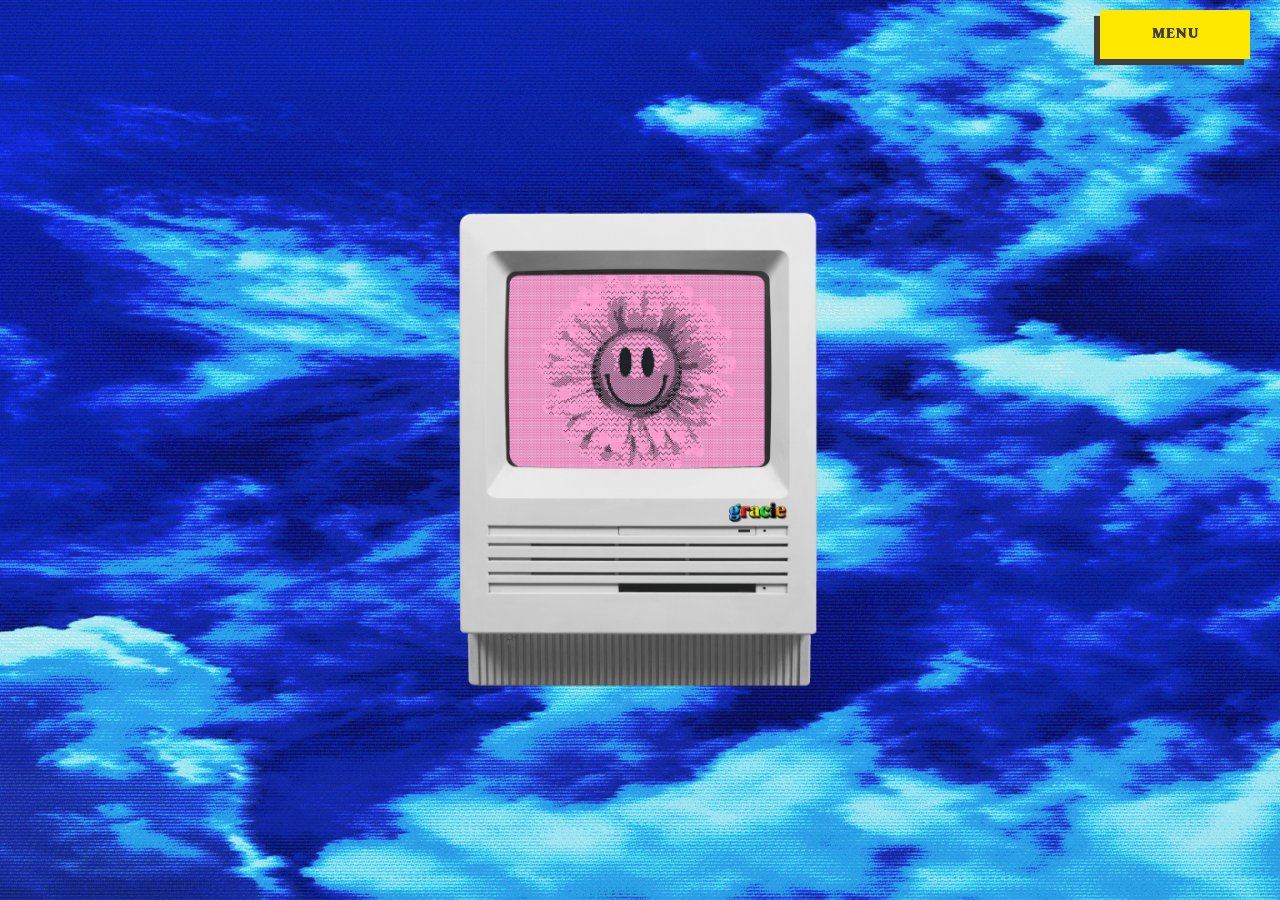
<file: index.html>
<!DOCTYPE html>
<html lang="en">

<head>
  <meta charset="UTF-8">
  <meta http-equiv="X-UA-Compatible" content="IE=edge">
  <meta name="viewport" content="width=device-width, initial-scale=1.0">
  <link rel="icon" type="image/png" href="./img/icons/favicon.ico" />
  <title>Gracie</title>
  <link rel="stylesheet" href="style.css">
</head>

<body>

  <header id="header">
  </header>

  <main id="main">
    <section id="hero" class="h-screen flex justify-center items-center index-section">
      <div class="hero-front-img-container">
        <img src="./img/hero.png" alt="">
      </div>
    </section>
    <section id="section1" class="common-section container h-screen grid justify-between items-center index-section">
      <div class="left">
        <h1 class="section-title">What is Gracie?</h1>
        <p class="section-subtitle">We are a global happiness index, building on Ethereum. We pay our users to tell us how they are feeling and allow them to monetize their emotional data through our network with content providers and organizations.</p>
      </div>
      <div class="right flex justify-center">
        <div class="container-video">
          <iframe class="responsive-iframe" width="560" height="315" src="https://www.youtube.com/embed/4UNDYDzkK6o" title="YouTube video player" frameborder="0" allow="accelerometer; autoplay; clipboard-write; encrypted-media; gyroscope; picture-in-picture; web-share" allowfullscreen></iframe>
        </div>
      </div>
    </section>

    <section id="section2" class="common-section container h-screen grid justify-between items-center index-section">
      <div class="left flex justify-center">
        <img class="" src="img/index/help.png" alt="image">
      </div>
      <div class="right">
        <h1 class="section-title">“Asking people whether they are happy, or satisfied with their lives, offers important information about the society. It can signal underlying crises or hidden strengths. It can suggest the need for change.”</h1>
        <p class="section-subtitle" align="right">- Jeffrey Sachs, Columbia University</p>
      </div>
    </section>

    <section id="footer" class="index-section"></section>
  </main>

  <!--<script src="scroll.js"></script>-->
  <script src="app.js"></script>
</body>

</html>
</file>
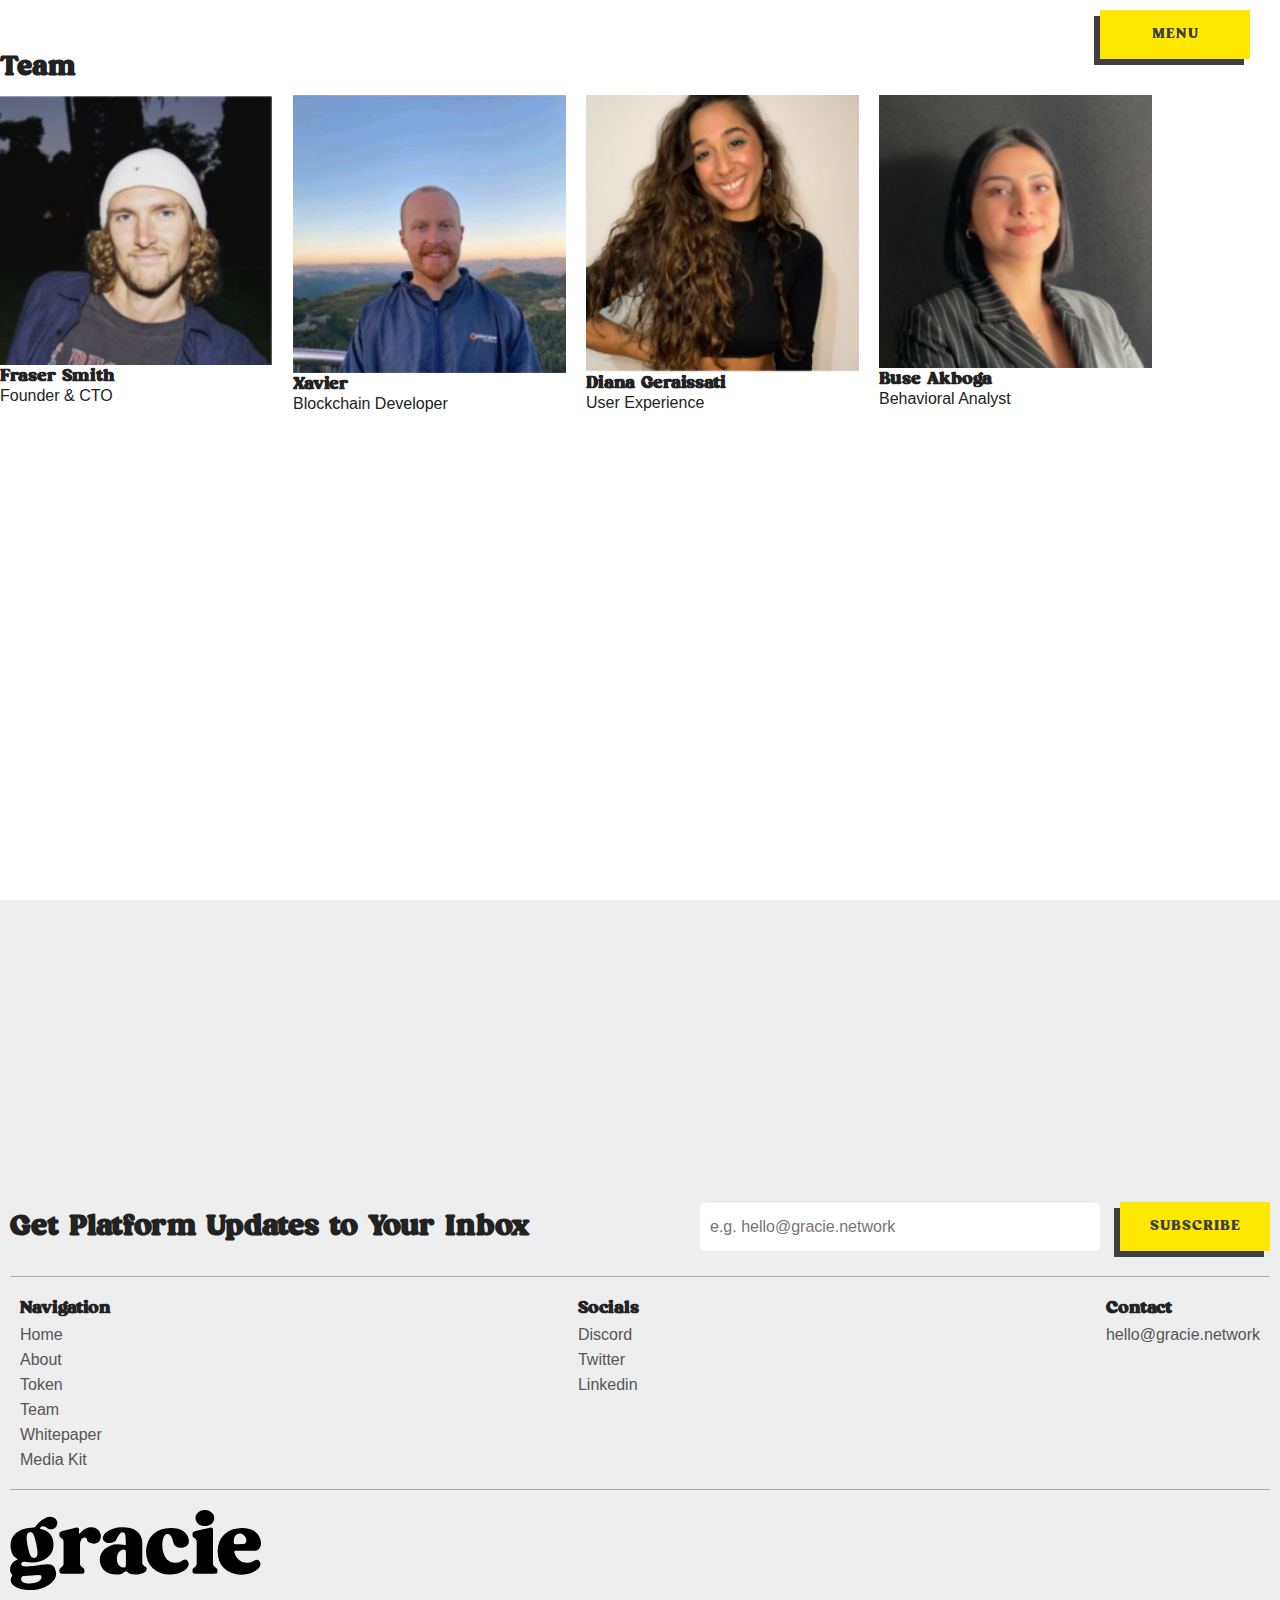
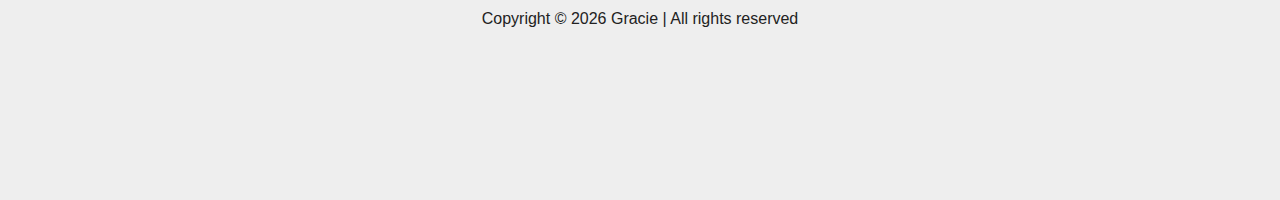
<file: about-us.html>
<!DOCTYPE html>
<html lang="en">

<head>
  <meta charset="UTF-8">
  <meta http-equiv="X-UA-Compatible" content="IE=edge">
  <meta name="viewport" content="width=device-width, initial-scale=1.0">
  <link rel="icon" type="image/png" href="./img/icon.png" />
  <title>Gracie</title>
  <link rel="stylesheet" href="style.css">
</head>

<body>

  <header id="header"></header>

  <section id="team" class="container team">
    <h1 class="section-title">Team</h1>
    <div class="team-card-container grid grid-cols-4">
      <div class="team-card card">
        <div class="flex justify-center">
          <img src="./img/team/member1.png" alt="founder & CTO Fraser Smith" class="img">
        </div>
        <div class="team-card-desc">
          <h3 class="team-member-name">Fraser Smith</h3>
          <p class="team-member-deg">Founder & CTO</p>
        </div>
      </div>
      <div class="team-card card">
        <div class="flex justify-center">
          <img src="./img/team/member2.png" alt="blockchain developer xavier" class="img">
        </div>
        <div class="team-card-desc">
          <h3 class="team-member-name">Xavier</h3>
          <p class="team-member-deg">Blockchain Developer</p>
        </div>
      </div>
      <div class="team-card card">
        <div class="flex justify-center">
          <img src="./img/team/member3.png" alt="team member image" class="img">
        </div>
        <div class="team-card-desc">
          <h3 class="team-member-name">Diana Geraissati</h3>
          <p class="team-member-deg">User Experience</p>
        </div>
      </div>
      <div class="team-card card">
        <div class="flex justify-center">
          <img src="./img/team/member4.png" alt="team member" class="img">
        </div>
        <div class="team-card-desc">
          <h3 class="team-member-name">Buse Akboga</h3>
          <p class="team-member-deg">Behavioral Analyst</p>
        </div>
      </div>
    </div>
  </section>
  <footer id="footer"></footer>
  <script src="app.js"></script>
</body>

</html>
</file>
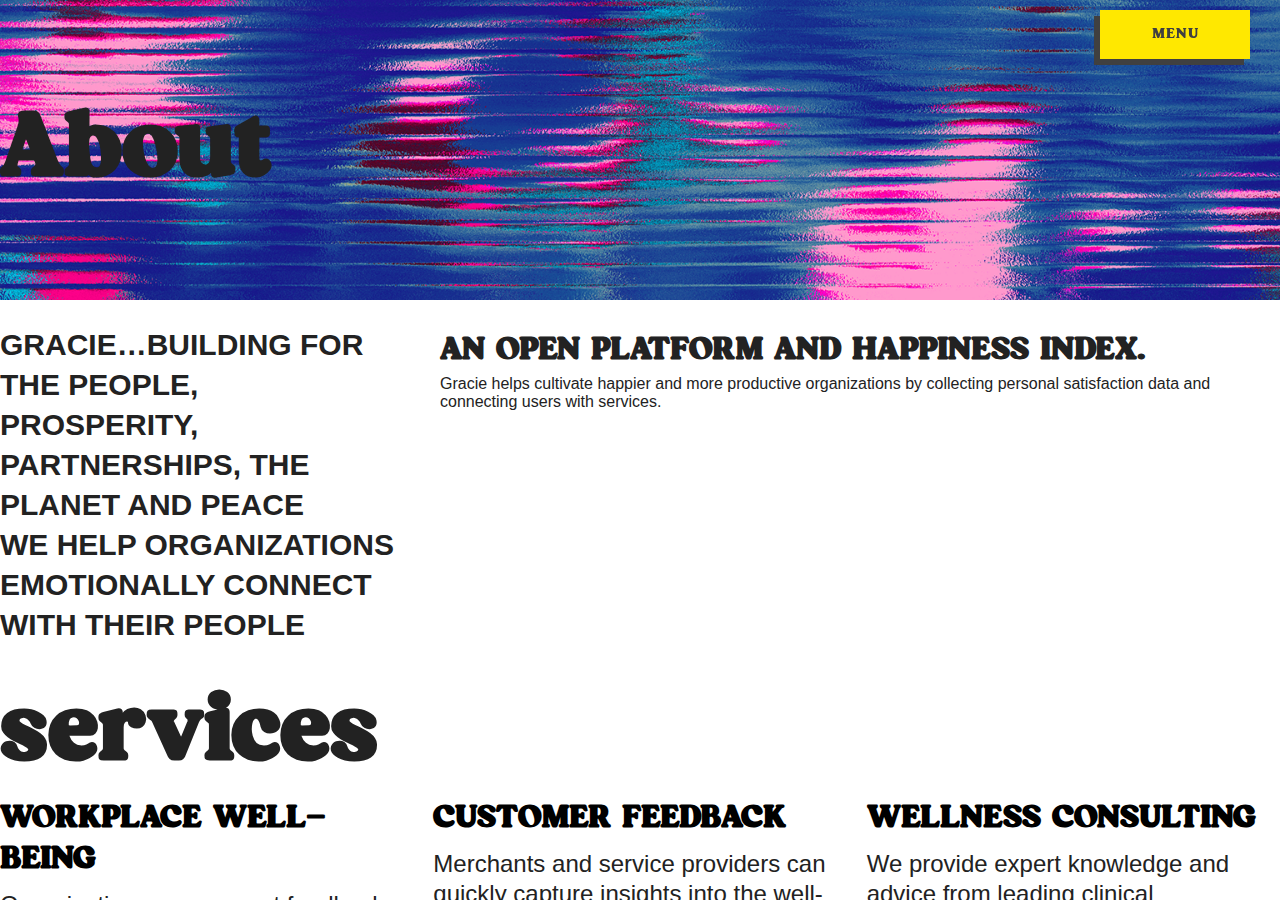
<file: about.html>
<!DOCTYPE html>
<html lang="en">

<head>
  <meta charset="UTF-8">
  <meta http-equiv="X-UA-Compatible" content="IE=edge">
  <meta name="viewport" content="width=device-width, initial-scale=1.0">
  <link rel="icon" type="image/png" href="./img/icons/favicon.ico" />
  <title>Gracie</title>
  <link rel="stylesheet" href="style.css">
  <link rel="stylesheet" href="about.css">
</head>

<body>
  <header id="header"></header>
  <main>
    <section class="about-hero">
      <div class="about-header">
        <div class="container">
          <h1>About</h1>
        </div>
      </div>
      <div class="about-hero-container container">
        <div class="hero-left about-left">
          <p>GRACIE…BUILDING FOR THE PEOPLE, PROSPERITY, PARTNERSHIPS, THE PLANET AND PEACE
            <br> WE HELP ORGANIZATIONS
            EMOTIONALLY CONNECT WITH THEIR PEOPLE
          </p>
        </div>
        <div class="hero-right about-right">
          <h1 class="hero-right-title service-heading">AN OPEN PLATFORM AND HAPPINESS INDEX.</h1>
          <p>
            Gracie helps cultivate happier and more productive organizations by collecting personal satisfaction data and
            connecting users with services.
          </p>
        </div>
      </div>
      <div class="about-section-header-wrapper">
        <div class="about-section-header about-service-header">
          <h1>services</h1>
        </div>
        <div class="about-header-icon"><img src="img/icons/plus-icon.png"></div>
      </div>
      <div class="about-services-card-container">
        <div class="about-service-card">
          <h2 class="service-heading">WORKPLACE WELL-BEING</h2>
          <p class="service-details">
            Organizations can request feedback on the well-being of their workforces, fostering happier and more
            productive workplaces.
          </p>
        </div>
        <div class="about-service-card">
          <h2 class="service-heading">CUSTOMER FEEDBACK</h2>
          <p class="service-details">
            Merchants and service providers can quickly capture insights into the well-being of their customers and
            clients by receiving feedback following specific interactions or purchases.
          </p>
        </div>
        <div class="about-service-card">
          <h2 class="service-heading">WELLNESS CONSULTING</h2>
          <p class="service-details">
            We provide expert knowledge and advice from leading clinical psychologists, behavioral economists and cultural
            anthropologists to help you on your well-being journey.
          </p>
        </div>
      </div>
    </section>

    <section class="about-services container">
      
    </section>

    <section class="about-values container">
      <div class="about-section-header-wrapper values-header-container">
        <div class="about-section-header about-values-header">
          <h1>values</h1>
        </div>
        <div class="about-header-icon"><img src="img/icons/plus-icon.png"></div>
      </div>
      <div class="about-values-content">
        <div>
          <p>
            Honesty in taking responsibility for not only ourselves but each other, as we are all connected.Humility in
            valuing authenticity and silent celebrations.Honor in being conscious of others, their boundaries, and their
            wishes.Grace in thinking about the bigger picture of our shared path with full awareness.
          </p>
        </div>
        <div class="core-values">
          <h1>HONESTY, HUMILITY, HONOR & GRACE.</h1>
        </div>
      </div>
    </section>

    <section class="about-vision container">
      <div class="about-section-header-wrapper">
        <div class="about-section-header about-vision-header">
          <h1>Vision</h1>
        </div>
        <div class="about-header-icon"><img src="img/icons/plus-icon.png"></div>
      </div>
      <div class="vision-cotent">
        <div class="vision-left">
          <h1 class="service-heading">
            TO CONNECT WITH EVERYONE'S EMOTIONS.
          </h1>
        </div>
        <div class="vision-right">
          <p>
            We see a world that listens when you choose to share your feelings.
          </p>
        </div>
      </div>
    </section>

    <section class="about-mission container">
      <div class="about-section-header-wrapper mission-header-container">
        <div class="about-section-header about-mission-header">
          <h1>mission</h1>
        </div>
        <div class="about-header-icon"><img src="img/icons/plus-icon.png"></div>
      </div>
      <div class="mission-content">
        <div class="core-mission">
          <h1 class="core-mission-title">
            INCREASE EMOTIONAL AWARENESS AND INTELLIGENCE GLOBALLY.
          </h1>
        </div>
        <div class="mission-details">
          <p>
            Cultivate a future of empathy, compassion, and support, by building a platform that connects others with your
            emotions so they can build products to support your feelings.
          </p>
        </div>
      </div>
    </section>

    <footer id="footer"></footer>
  </main>
  <div id="menu-outer" class="bg-blur"></div>

  <script src="app.js"></script>
  <script src="about.js"></script>
</body>

</html>
</file>
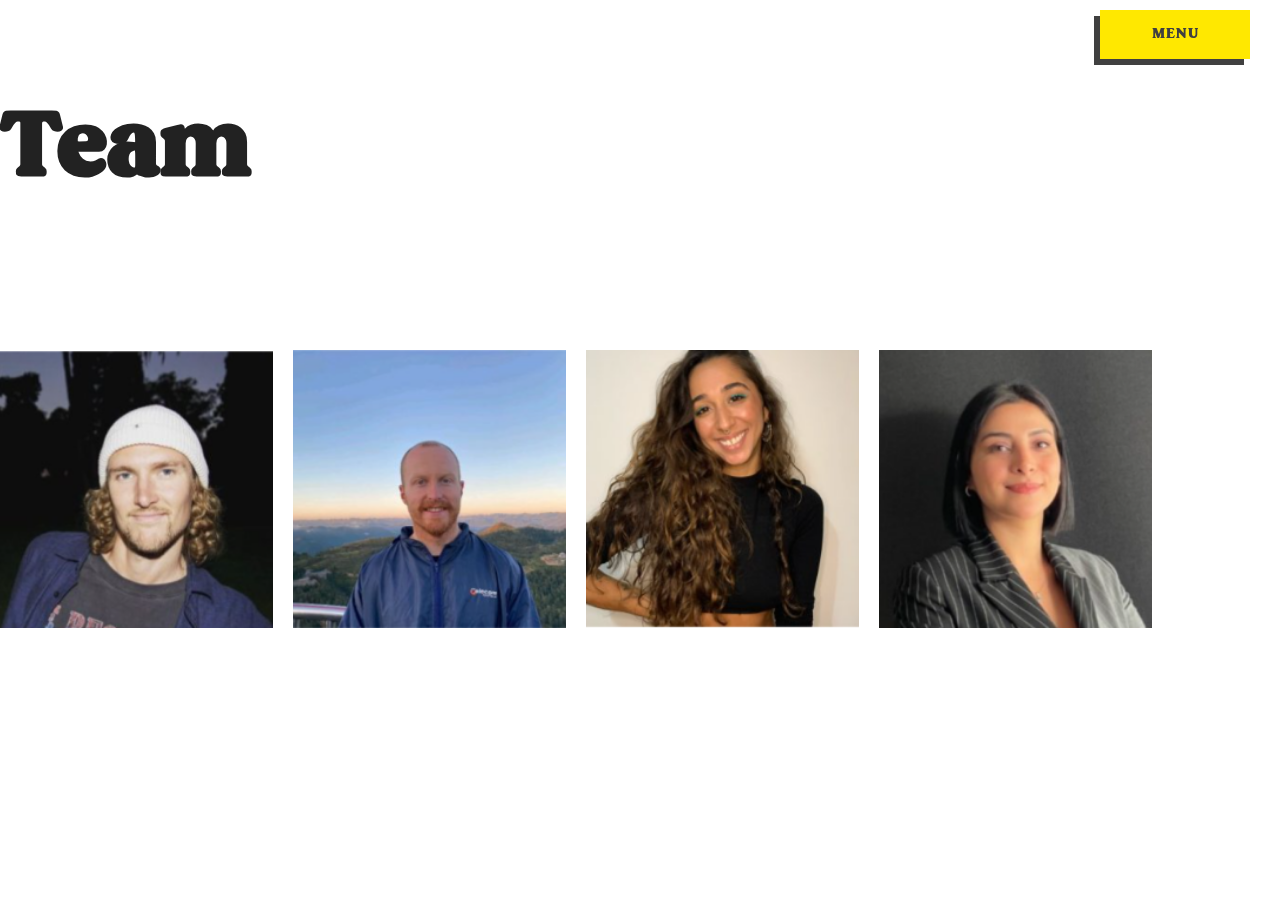
<file: team.html>
<!DOCTYPE html>
<html lang="en">

<head>
  <meta charset="UTF-8">
  <meta http-equiv="X-UA-Compatible" content="IE=edge">
  <meta name="viewport" content="width=device-width, initial-scale=1.0">
  <link rel="icon" type="image/png" href="./img/icons/favicon.ico" />
  <title>Gracie</title>
  <link rel="stylesheet" href="style.css">
  <link rel="stylesheet" href="https://cdnjs.cloudflare.com/ajax/libs/font-awesome/6.3.0/css/all.min.css"
    integrity="sha512-SzlrxWUlpfuzQ+pcUCosxcglQRNAq/DZjVsC0lE40xsADsfeQoEypE+enwcOiGjk/bSuGGKHEyjSoQ1zVisanQ=="
    crossorigin="anonymous" referrerpolicy="no-referrer" />
</head>

<body>

  <header id="header"></header>
  <main>
    <div class="team-header">
      <h1 class="container w-full">Team</h1>
    </div>

    <div id="team-container" class="team-container container team">
      <!-- <div class="team-card-container">
        <div class="team-card">
          <div class="card-hover-brief">
            <p id="name">Fracer</p>
            <p id="designation">Founder & CEO</p>
          </div>
          <img src="img/team/member1.png" alt="">
        </div>
      </div> -->
    </div>

    <div id="team-popup-container" class="team-popup-container">
      <!-- <div class="team-popup-img">
        <img src="img/team/member4.png" alt="">
        <div id="popup-close" class="popup-close">
          <i class="fa-solid fa-xmark"></i>
        </div>
      </div>
      <div class="team-popup-description">
        <div class="popup-head">
          <h2>Fraser Smith</h2>
          <p>CEO & Founder</p>
        </div>
        <div class="popup-details">
          <p>Lorem ipsum dolor sit amet consectetur adipisicing elit. Eligendi repellat veniam omnis placeat maxime
            veritatis eveniet, autem nemo quod accusamus ullam deserunt eos natus ex iusto pariatur aperiam aliquid
            vero!</p>
        </div>
        <div class="popup-icons">
          <div>
            <a href="" target="_blank"><i class="fab fa-twitter"></i></a>
          </div>
          <div>
            <a href="" target="_blank"><i class="fa-brands fa-linkedin-in"></i></a>
          </div>
        </div>
      </div> -->
    </div>

    <div id="menu-outer" class="menu-outer-blur"></div>
    <footer id="footer"></footer>
  </main>
  <script src="app.js"></script>
  <script src="team.js"></script>
</body>

</html>
</file>
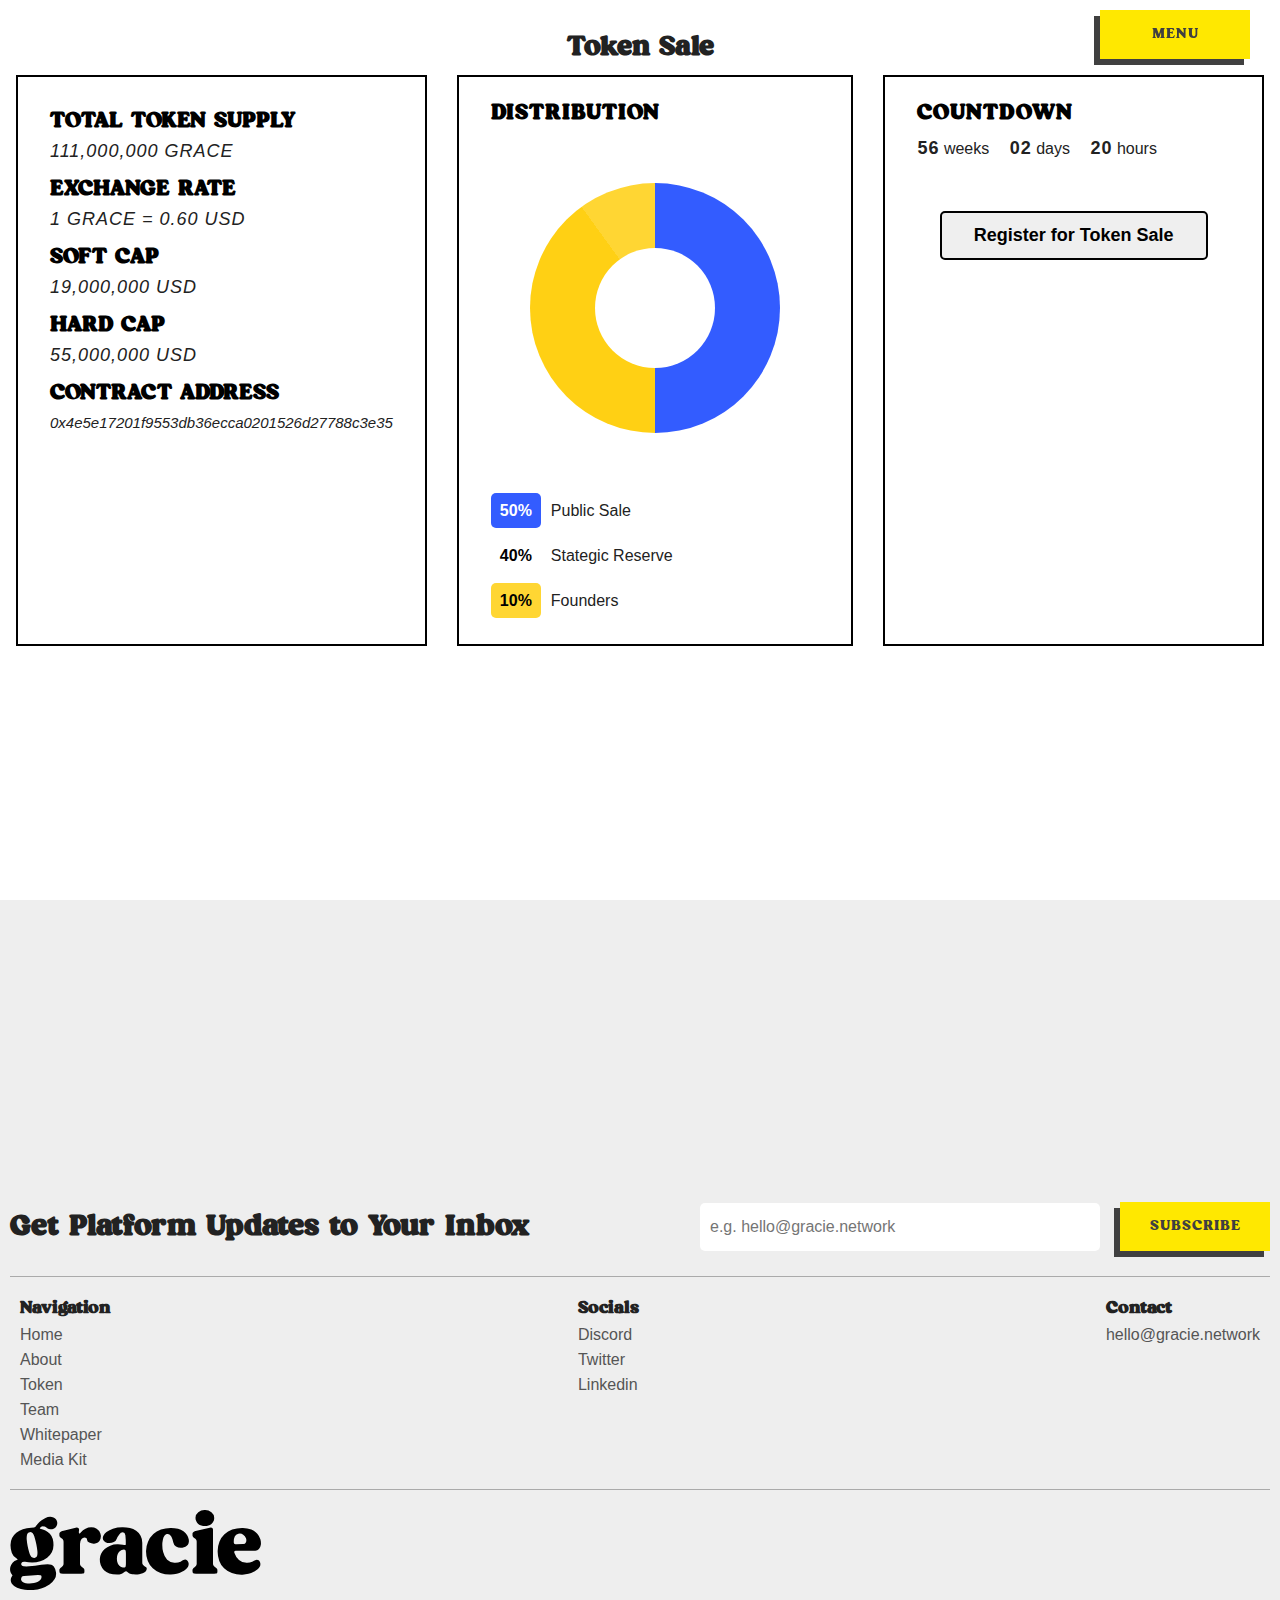
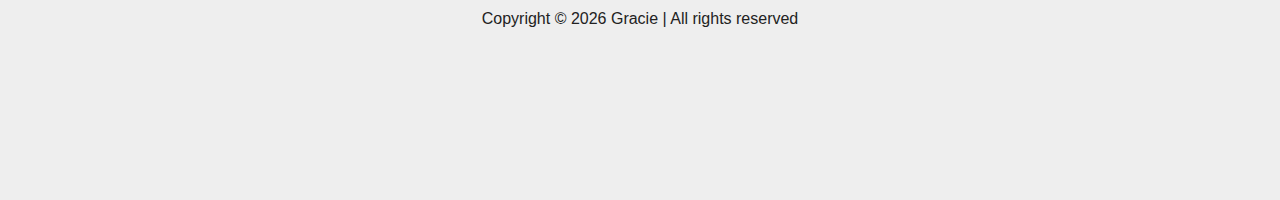
<file: token-sale.html>
<!DOCTYPE html>
<html lang="en">

<head>
  <meta charset="UTF-8">
  <meta http-equiv="X-UA-Compatible" content="IE=edge">
  <meta name="viewport" content="width=device-width, initial-scale=1.0">
  <link rel="icon" type="image/png" href="./img/icon.png" />
  <title>Gracie</title>
  <link rel="stylesheet" href="style.css">
</head>

<body>
  <header id="header"></header>
  <section id="token" class="token">
    <div class="token-container container">
      <h1 class="section-title center">Token Sale</h1>
      <div class="token-card-container">
        <div class="token-card card flex-column justify-around token-card-first">
          <div class="token-card-1-details">
            <h2 class="font-18 weight-600">TOTAL TOKEN SUPPLY</h2>
            <p> <i>111,000,000 GRACE</i> </p>
          </div>
          <div class="token-card-1-details">
            <h2 class="font-18 weight-600">EXCHANGE RATE</h2>
            <p><i>1 GRACE = 0.60 USD</i></p>
          </div>
          <div class="token-card-1-details">
            <h2 class="font-18 weight-600">SOFT CAP</h2>
            <p><i>19,000,000 USD</i></p>
          </div>
          <div class="token-card-1-details">
            <h2 class="font-18 weight-600">HARD CAP</h2>
            <p><i>55,000,000 USD</i></p>
          </div>
          <div class="token-card-1-details">
            <h2 class="font-18 weight-600">CONTRACT ADDRESS</h2>
            <p><i class="small">0x4e5e17201f9553db36ecca0201526d27788c3e35</i></p>
          </div>
        </div>
        <div class="token-card card">
          <h2 class="font-18 weight-600 token-card-heading">DISTRIBUTION</h2>
          <div class="pie-chart-container">
            <div class="pie-chart"></div>
          </div>
          <div class="pie-details-container">
            <div class="pie-details flex">
              <div class="pie-details-box blue-box">50%</div>
              <p>Public Sale</p>
            </div>
            <div class="pie-details flex">
              <div class="pie-details-box secondary-yellow-box">40%</div>
              <p>Stategic Reserve</p>
            </div>
            <div class="pie-details flex">
              <div class="pie-details-box primary-yellow-box">10%</div>
              <p>Founders</p>
            </div>
          </div>
        </div>
        <div class="token-card card token-card-last">
          <h2 class="font-18 weight-600 token-card-heading">COUNTDOWN</h2>
          <p><span id="weeks">56</span> weeks <span id="days">02</span> days <span id="hours">20</span> hours</p>
          <div class="flex justify-center">
            <button class="btn btn-dark">Register for Token Sale</button>
          </div>
        </div>
      </div>
    </div>
  </section>
  <footer id="footer"></footer>
  <script src="app.js"></script>
</body>

</html>
</file>
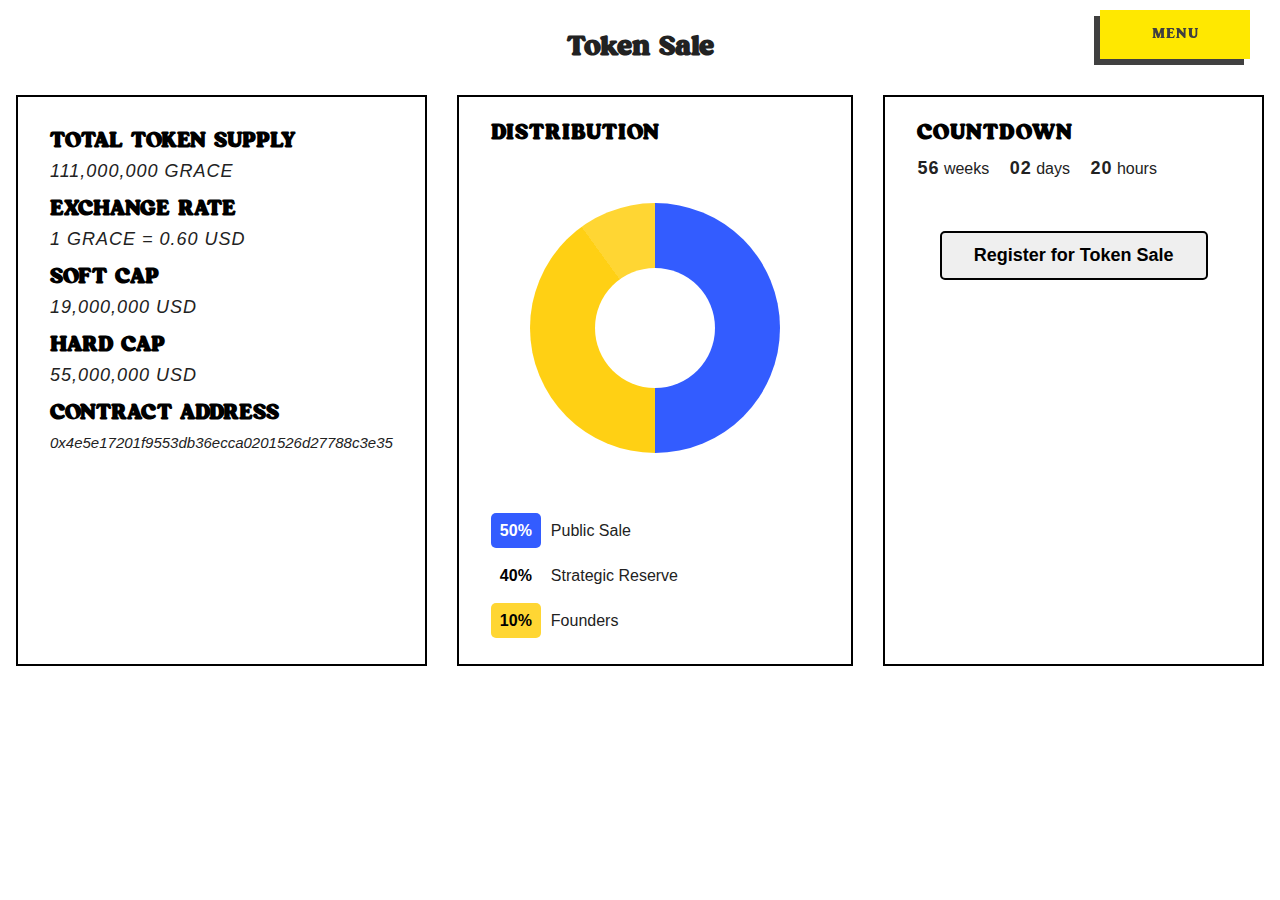
<file: token.html>
<!DOCTYPE html>
<html lang="en">

<head>
  <meta charset="UTF-8">
  <meta http-equiv="X-UA-Compatible" content="IE=edge">
  <meta name="viewport" content="width=device-width, initial-scale=1.0">
  <link rel="icon" type="image/png" href="./img/icons/favicon.ico" />
  <title>Gracie</title>
  <link rel="stylesheet" href="style.css">
</head>

<body>
  <header id="header"></header>
  <header id="header"></header>
  <main>
    <section id="token" class="token">
      <div class="token-container container">
        <h1 class="page-title center">Token Sale</h1>
        <div class="token-card-container">
          <div class="token-card card flex-column justify-around token-card-first">
            <div class="token-card-1-details">
              <h2 class="font-18 weight-600">TOTAL TOKEN SUPPLY</h2>
              <p> <i>111,000,000 GRACE</i> </p>
            </div>
            <div class="token-card-1-details">
              <h2 class="font-18 weight-600">EXCHANGE RATE</h2>
              <p><i>1 GRACE = 0.60 USD</i></p>
            </div>
            <div class="token-card-1-details">
              <h2 class="font-18 weight-600">SOFT CAP</h2>
              <p><i>19,000,000 USD</i></p>
            </div>
            <div class="token-card-1-details">
              <h2 class="font-18 weight-600">HARD CAP</h2>
              <p><i>55,000,000 USD</i></p>
            </div>
            <div class="token-card-1-details">
              <h2 class="font-18 weight-600">CONTRACT ADDRESS</h2>
              <p><i class="small">0x4e5e17201f9553db36ecca0201526d27788c3e35</i></p>
            </div>
          </div>
          <div class="token-card card">
            <h2 class="font-18 weight-600 token-card-heading">DISTRIBUTION</h2>
            <div class="pie-chart-container">
              <div class="pie-chart"></div>
            </div>
            <div class="pie-details-container">
              <div class="pie-details flex">
                <div class="pie-details-box blue-box">50%</div>
                <p>Public Sale</p>
              </div>
              <div class="pie-details flex">
                <div class="pie-details-box secondary-yellow-box">40%</div>
                <p>Strategic Reserve</p>
              </div>
              <div class="pie-details flex">
                <div class="pie-details-box primary-yellow-box">10%</div>
                <p>Founders</p>
              </div>
            </div>
          </div>
          <div class="token-card card token-card-last">
            <h2 class="font-18 weight-600 token-card-heading">COUNTDOWN</h2>
            <p><span id="weeks">56</span> weeks <span id="days">02</span> days <span id="hours">20</span> hours</p>
            <div class="flex justify-center">
              <button class="btn btn-dark">Register for Token Sale</button>
            </div>
          </div>
        </div>
      </div>
    </section>
    <footer id="footer"></footer>
  </main>
  <script src="app.js"></script>
</body>

</html>
</file>
<file: style.css>
:root {
  --primary-yellow: #ffd633;
  --secondary-yellow: #FFD014;
  --pie-hover: #E6B800;
  --main-bg: #fff;
  --main-text: #222;
  --dark-bg: #000;
  --main-white: #fff;
  --icon-color: #4ec2f9;
  --blue-box: #335CFF;
  --shadow: #D1D2F9;
  --main-transition: .2s;
  --main-shadow: 0 4px 6px -1px rgb(0 0 0 / 0.1), 0 2px 4px -2px rgb(0 0 0 / 0.1);
}

* {
  margin: 0;
  padding: 0;
  box-sizing: border-box;
  font-family: 'Open Sans', sans-serif;
  scroll-behavior: auto;
  transition: all .3s;
}

@font-face {
  font-family: 'Magical_Night';
  src: url('./font/Magical_Night.ttf');
}

h1,
h3,
h3,
h4,
h5,
h6,
p,
a {
  color: #222;
}

h1,
h2,
h3 {
  font-family: 'Magical_Night', 'Open Sans', sans-serif;
}

.container {
  max-width: 1300px;
  margin: auto;
}

.text-white-50 {
  font-size: 50px;
  color: white;
}

.text-50 {
  font-size: 50px;
}

.center {
  text-align: center;
}

a {
  display: block;
  text-decoration: none;
}


img {
  display: block;
  object-fit: contain;
  max-width: 100%;
}

.hidden {
  display: none;
}

.block {
  display: block;
}

.bg-white {
  background-color: #f0f0f0;
}

.border {
  border: 2px solid black
}

.wh {
  height: 500px;
  width: 300px;
}

.h-screen {
  height: 100vh;
}

.h-full {
  height: 100%;
}

.w-screen {
  width: 100vw;
}

.w-full {
  width: 100%;
}

.static {
  position: static;
}

.fixed {
  position: fixed;
}

.absolute {
  position: absolute;
}

.relative {
  position: relative;
}

.sticky {
  position: sticky;
}

.flex-1 {
  flex: 1;
}

.flex {
  display: flex;
}

.flex-col {
  display: flex;
  flex-direction: column;
}

.justify-center {
  justify-content: center;
}

.justify-between {
  justify-content: space-between;
}

.justify-around {
  justify-content: space-around;
}

.justify-end {
  justify-content: end;
}

.items-start {
  align-items: start;
}

.items-center {
  align-items: center;
}

.items-end {
  align-items: end;
}

.gap-1 {
  gap: 5px;
}

.gap-2 {
  gap: 10px;
}

.gap-3 {
  gap: 15px;
}

.gap-4 {
  gap: 20px;
}

.gap-5 {
  gap: 25px;
}

.grid {
  display: grid;
}

.grid-cols-1 {
  grid-template-columns: repeat(1, minmax(0, 1fr));
}

.grid-cols-2 {
  grid-template-columns: repeat(2, minmax(0, 1fr));
}

.grid-cols-3 {
  grid-template-columns: repeat(3, minmax(0, 1fr));
}

.grid-cols-4 {
  grid-template-columns: repeat(4, minmax(0, 1fr));
}

.btn {
  padding: .75rem 2rem;
  text-align: center;
  border: 2px solid #000;
  border-radius: 5px;
  font-size: 18px;
  font-weight: 600;
  cursor: pointer;
  color: var(--dark-bg);
}

.container-video {
  position: relative;
  overflow: hidden;
  width: 100%;
  padding-top: 56.25%; /* 16:9 Aspect Ratio (divide 9 by 16 = 0.5625) */
}

.responsive-iframe {
  position: absolute;
  top: 0;
  left: 0;
  bottom: 0;
  right: 0;
  width: 100%;
  height: 100%;
}

/* ========================== BUTTON 10 STYLES =========================== */
.button-10 {
  top: 0;
  left: 0;
  transition: all 0.15s linear 0s;
  font-family: 'Magical_Night', 'Open Sans', sans-serif;
  font-size:16px;
  text-align: center;
  display: inline-block;
  width: 150px;
  cursor: pointer;
  border: none;
  padding: 15px 25px;
  background-color: #FFE800;
  text-transform: uppercase;
  color: #404040;
  letter-spacing: 1px;
  box-shadow: -6px 6px 0 #404040;
  box-sizing: border-box;
  text-decoration: none;

}

.button-10:hover {
  top: 3px;
  left: -3px;
  box-shadow: -3px 3px 0 #404040;
  color: #000;
}

.button-10:active {
  top: 6px;
  left: -6px;
  box-shadow: none;
}

.button-10:active:before {
  bottom: 1px;
  right: 1px;
}

.button-10:active:after {
  top: 1px;
  left: 1px;
}

.close-icon{
  margin:0 auto;
  width: 35px;
  height: 35px;
}
.close-menu-btn{
  font-size: 20px;
  height: 52px;
}
.close-menu-btn:hover{
  box-shadow: none;
}
main {
  height: 100vh;
  overflow-y: scroll;
  scroll-snap-type: y mandatory;
}

main>section,
main>div,
main>footer {
  min-height: 100vh;
  
}
main>section.index-section,
main>div.index-section,
main>footer.index-section{
  scroll-snap-align: start;
}
main>div.team-header{
  min-height: auto;
  height: 300px;
}
main>div#team-container{
  scroll-snap-align: unset;
}
.about-hero,.about-services,.about-values,.about-vision,.about-mission{
  min-height: auto;
  
}
.about-services,.about-values,.about-vision,.about-mission{
  padding: 10px;
}

main>.team-popup-container{
  min-height: auto;
}
/* ========================== END OF GLOBAL STYLES =========================== */

/*========================== HERO =========================== */
#hero {
  background: url('./img/background.png');
  background-size: cover;
  background-attachment: fixed;
}

.hero-front-img-container {
  max-width: 500px;
}

/* ========================== MENU CONTENT =========================== */

.menu-outer-blur {
  width: 100vw;
  height: 100%;
  position: fixed;
  top: 0;
  left: 0;
  z-index: 1;
  backdrop-filter: blur(10px);
  opacity: 0;
  display: none;
}

.menuBtn-outer {
  width: 300px;
  top: 10px;
  right: 30px;
  z-index: 3;
}

.menuBtn-container {
  position: absolute;
  right: 0;
}

#menuBtn {
  z-index: 4;
  color: #404040;
  margin-bottom: 10px;
}

#menuContent-outer {
  position: absolute;
  height: 00px;
  width: 300px;
  top: 55px;
  right: 0px;
  z-index: 2;
  overflow-y: hidden;
  padding-top:10px;
}

#menuContent-outer div {
  margin-bottom: 10px;
  float: right;
  clear: both;
}



/* ========================== SECTION 1 =========================== */
.common-section {
  display: grid;
  grid-template-columns: 1fr 1fr;
}

.page-title {
  font-family: 'Magical_Night', 'Open Sans', sans-serif;
  font-size: 30px;
  margin: 30px 0;
}

.section-subtitle {
  font-size: 20px;
  margin-top: 20px;
  margin-right: 0px;
}

.left,
.right {
  padding: 10px;
}

/* ========================== TOKEN =========================== */
#token {
  padding: 50px 0 10px 0;
  padding-top: 0;
  min-height: 100vh;
  padding-top: 30px;
}

#about {
  margin-bottom: 0;
}

.token .page-title {
  margin-top: 0;
}

.token {
  min-height: 100vh;
  border-bottom: none !important;
}


.about-container,
.token-card-container {
  display: grid;
  grid-template-columns: 1fr 1fr 1fr;
  gap: 30px;
}

.about-card {
  padding-left: 5px;
}

.about-icon i {
  color: #4ec2f9;
  font-size: 3rem;
  margin-bottom: 1rem;
}


.about-title {
  margin: 1rem 0;
  font-size: 22px;
  letter-spacing: 1px;
}

.about-desc {
  line-height: 30px;
  font-size: 16px;
  letter-spacing: .5px;
}

.token-card {
  border: 2px solid black;
  background-color: var(--main-white);
  padding: 1rem 2rem;
}

.token-card-first {
  margin-left: 1rem;
}

.token-card-last {
  margin-right: 1rem;
}

.token-card:hover {
  background-color: var(--main-bg);
  transition: var(--main-transition)
}


.token-card-1-details {
  margin: .5rem 0;
}

.token-card-1-details p i {
  font-size: 18px;
  letter-spacing: 1px;
  line-height: 20px;
}

.token-card-1-details .small {
  font-size: 15px;
  letter-spacing: 0;
}

.token-card h2 {
  line-height: 40px;
}

.token-card p span {
  font-size: 18px;
  font-weight: 600;
  letter-spacing: 1px;
  line-height: 30px;
}

.token-card button {
  margin-top: 3rem;
}

.token-card p span:not(:first-child) {
  margin-left: 1rem;
}

.token-card-heading {
  letter-spacing: 1px;
}

.pie-chart-container {
  width: 100%;
  display: flex;
  justify-content: center;
  padding: 50px 0;
}

.pie-chart {
  justify-self: center;
  height: 250px;
  width: 250px;
  border-radius: 50%;
  background-color: var(--primary-yellow);
  background: repeating-conic-gradient(from 0deg,
      var(--blue-box) 0deg 180deg,
      var(--secondary-yellow) 180deg 324deg,
      var(--primary-yellow) 324deg 360deg);
  position: relative;
  z-index: 0;
}

.pie-chart::after {
  content: "";
  height: 120px;
  width: 120px;
  border-radius: 50%;
  background-color: var(--main-white);
  position: absolute;
  top: 50%;
  left: 50%;
  transform: translate(-50%, -50%);
  z-index: 2;
}

.pie-details {
  margin: 10px auto;
  display: flex;
  align-items: center;
}

.pie-details-box {
  height: 35px;
  width: 50px;
  display: flex;
  justify-content: center;
  align-items: center;
  margin-right: 10px;
  border-radius: 5px;
  font-weight: 700;
  flex-grow: 0;
  flex-shrink: 0;
}

.pie-details .blue-box {
  background-color: var(--blue-box);
  color: var(--main-white);
}

.pie-details .primary-yellow-box {
  background-color: var(--primary-yellow);
}

.pie-details .seconday-yellow-box {
  background-color: var(--secondary-yellow);
}

/* ========================== TEAM =========================== */
.team {
   min-height: 100vh; 
  display: flex;
  flex-direction: column;
  justify-content: start;
  align-items: left;
  padding: 50px 0;
}

.team-header {
  height: 110px;
  display: flex;
}

.team-header h1 {
  font-size: 100px;
  text-align: left;
}

.section-title {
  font-size: 30px;
  margin-bottom: 10px;
}

.team-card-container {
  width: 90%;
  display: grid;
  grid-template-columns: 1fr 1fr 1fr 1fr;
  /* justify-content: center; */
  gap: 20px;
}

.team-card {
  position: relative;
}


.team-card img {
  height: 100%;
  width: 100%;
  object-fit: cover;
}

.card-hover-brief {
  position: absolute;
  top: 0;
  height: 100%;
  width: 100%;
  display: flex;
  flex-direction: column;
  justify-content: center;
  text-align: center;
  gap: 15px;
  display: none;
  cursor: pointer;
  animation: animate .5s linear;
  animation-fill-mode: forwards;
}

@keyframes animate {
  0% {
    backdrop-filter: blur(0px);
  }

  100% {
    backdrop-filter: blur(10px);
  }
}

.team-card:hover .card-hover-brief {
  display: flex;
  transition: 1s;
}


.card-hover-brief>* {
  color: white;
}

.member-name {
  font-size: 30px;
  font: bolder;
}

.card-hover-brief .member-name {
  color: white;
}





.team-popup-container {
  position: fixed;
  top: 50%;
  left: 50%;
  transform: translate(-50%, -50%);
  z-index: 2;
  height: 80vh;
  max-height: 600px;
  width: 320px;
  background-color: #fb9bcb;
  border-radius: 5px;
  display: none;
  animation: popup 2s;
  animation-fill-mode: forwards;
}


.team-popup-container .team-popup-img {
  height: 50%;
  overflow: hidden;
}

.team-popup-container .team-popup-img img {
  width: 330px;
  border-radius: 5px 5px 0 0;
}

.popup-close {
  position: absolute;
  top: 5px;
  right: 15px;
  cursor: pointer;
}

.popup-close i {
  color: #fff;
  font-size: 35px;
  transition: .3s;
}

.team-popup-description {
  height: 50%;
  padding: 10px 20px 15px;
  display: flex;
  flex-direction: column;
  justify-content: space-between;
  gap: 10px;
}

.popup-details {
  max-height: 150px;
  overflow-y: scroll;
}

.popup-details::-webkit-scrollbar {
  width: 0;
  height: 0;
}

.popup-icons {
  display: flex;
  justify-content: space-around;
}

.popup-icons div {
  height: 40px;
  width: 40px;
  background-color: #333;
  display: flex;
  justify-content: center;
  align-items: center;
  border-radius: 50%;
  font-size: 20px;
  cursor: pointer;
}

.popup-icons i {
  color: #fb9bcb;
}

/* ========================== FOOTER =========================== */
#footer {
  padding-top: 100px;
  height: 100vh;
  min-height: 100vh;
  background-color: #eee;
  font-size: 1rem;
}

#footer .container {
  max-width: 1500px;
  padding: 30px 10px;
  padding-bottom: 0;
}

.newsletter {
  width: 100%;
  display: grid;
  grid-template-columns: 1fr 1fr;
  justify-content: space-between;
  padding-bottom: 25px;
}

.newsletter .newsletter-inner {
  display: flex;
  justify-content: end;
  align-items: center;
  gap: 20px;
}

.newsletter .newsletter-input {
  padding: 15px 10px;
  font-size: 16px;
  border: none;
  border-radius: 5px;
  min-width: 350px;
}


ul {
  list-style-type: none;
}


.links-title {
  color: #222;
}

ul li {
  margin-top: 7px;
}

ul li a {
  color: #555;
}

ul li a:hover {
  text-decoration: underline;
  color: #000;
  transition: var(--main-transition);
}

.footer-links {
  padding: 20px 10px ;
  /* padding-top: 50px; */
  /* padding-bottom: 20px; */
  border-top: 1px solid #aaa;
  border-bottom: 1px solid #aaa;
}

.footer-logo {
  padding: 20px 0;
}

.footer-logo img {
  height: 80px;
}

.footer-copyright {
  padding: 0 10px;
  color: #555;
}

/* ========================== RESPONSIVE =========================== */

@media only screen and (min-width: 1100px) {
  .newsletter-input {
    width: 400px;
  }

  .mission-details {
    max-width: 1000px;
  }
}

@media only screen and (max-width: 1100px) {
  /* .menu-outer-blur {
    max-width: calc(100vw - 15px);
  } */

  .team-card-container {
    grid-template-columns: 1fr 1fr 1fr;
  }


}

@media only screen and (max-width: 800px) {
  /* .menu-outer-blur {
    max-width: calc(100vw - 10px);
  } */
  /*main {
    height: 100vh;
    overflow-y: scroll;
    scroll-snap-type: unset;
  }*/

  
  main>div.team-header {
    height: 200px;
    padding: 10px 5px;
    display: flex;
  }
  .team-card-container {
    width: 100%;
    grid-template-columns: 1fr 1fr;
    gap: 20px;
    padding: 10px;
  }
  
  .about-container,
  .token-card-container {
    grid-template-columns: 1fr;
  }

  .about-card {
    text-align: center;
  }

  .token .section-title {
    margin-top: 1rem;
  }

  .token-card {
    margin: 10px;
  }

  .newsletter {
    grid-template-columns: 1fr;
    justify-content: center;
    gap: 20px;
  }

  .newsletter h1 {
    text-align: center;
    font-size: 20px;
  }

  .newsletter .newsletter-inner {
    justify-content: center;
  }
}


@media only screen and (max-width: 500px) {
  /* .menu-outer-blur {
    max-width: calc(100vw - 5px);
  } */

  .menuBtn-outer {
    right: 5px;
  }

  .common-section {
    grid-template-columns: 1fr;
  }

  .left { 
    align-self: self-end;
  }

  .right { 
    align-self: self-start;
  }

  .section-title {
    font-size: 24px;
  }
  .section-subtitle {
    margin-top: 2px;
    font-size: 16px;
  }

  .token-card,
  .roadmap-left-card {
    /* width: 300px; */
    padding-left: 10px;
    padding-right: 10px;
  }

  .footer-logo {
    padding: 20px 0;
  }

  .footer-logo img {
    height: 50px;
  }

  .newsletter .newsletter-inner {
    display: flex;
    flex-direction: column;
    justify-content: center;
  }

  .team-container {
    min-height: auto;
    padding: 20px 0;
  }

  .team-card-container {
    gap: 15px;
  }

  .footer-links {
    padding: -20px -10px ;
    border-top: 1px solid #aaa;
    border-bottom: 1px solid #aaa;
  }
}
</file>
<file: about.css>
/* ========================== ABOUT =========================== */



.about-header {
  height: 300px;
  width: 100%;
  background-image: url(img/about/about-header-blank.png);
  background-repeat: no-repeat;
  background-size: cover;
  display: flex;
  align-items: center;
}

.about-header div {
  width: 100%;
}

.about-header h1 {
  font-size: 100px;
}

.about-hero-container {
  display: grid;
  grid-template-columns: 1fr 1fr 1fr;
  gap: 40px;
  padding: 25px 0px;
}

.about-hero-container .about-right {
  grid-column: span 2;
  height: auto;
}

.hero-right-title {
  font-size: 40px;
  line-height: 50px;
}

.about-hero-container .about-left {
  font-size: 30px;
  line-height: 40px;
  font-weight: bold;
}

.about-right-title {
  font-size: 40px;
  line-height: 60px;
}
.about-header-icon{
  display: none;
}
/* ========================== ABOUT SERVICES =========================== */
.about-services {
  display: flex;
  flex-direction: column;
  justify-content: center;
  gap: 30px;
}

.about-section-header {
  display: inline-block;
  padding: 5px 0;
}

.about-section-header h1 {
  font-size: 100px;
}

.about-services-card-container {
  display: grid;
  grid-template-columns: 1fr 1fr 1fr;
  gap: 20px;
}

.about-service-card {
  display: flex;
  flex-direction: column;
  gap: 10px;
}


.service-heading {
  font-size: 35px;
}

.about-service-card p {
  font-size: 24px;
  line-height: 30px;
}

/* ========================== ABOUT VALUES =========================== */

.about-values {
  height: auto;
  display: flex;
  flex-direction: column;
  gap: 30px;
  padding: 10px;
}

.values-header-container {
  display: flex;
  justify-content: right;
}

.about-values-content {
  display: grid;
  grid-template-columns: 1fr 1fr;
  gap: 30px;
}

.about-values-content p {
  font-size: 30px;
}

.about-values .core-values,
.about-mission .core-mission {
  height: 100%;
  background-image: url('img/about/web-square4-transparent.png');
  background-size: cover;
  display: flex;
  justify-content: center;
  align-items: center;
}

.about-values .core-values h1 {
  text-align: right;
  font-size: 60px;
  line-height: 70px;
}

/* ========================== ABOUT VISION =========================== */

.about-vision {
  display: flex;
  flex-direction: column;
  gap: 40px;
  padding: 10px;
}

.vision-cotent {
  display: grid;
  grid-template-columns: 1fr 1fr 1fr;
  gap: 40px;
}

.vision-left h1 {
  font-size: 60px;
  line-height: 70px;
}

.vision-right {
  grid-column: span 2;
  display: flex;
  align-items: center;
}

.vision-right p {
  font-size: 30px;
  line-height: 35px;
}

/* ========================== ABOUT MISSION =========================== */
.about-mission {
  display: flex;
  flex-direction: column;
  align-items: center;
  gap: 40px;
  padding: 10px;
  padding-bottom: 30px;
}

.mission-content {
  display: flex;
  flex-direction: column;
  align-items: center;
  gap: 20px;
}

.core-mission {
  height: auto;
  max-width: 500px;
}

.core-mission-title {
  text-align: center;
  font-size: 50px;
}


.mission-details p {
  text-align: center;
  font-size: 30px;
  line-height: 40px;
}



@media only screen and (max-width: 800px) {
  .about-header {
    height: 200px;
    padding: 10px 5px;
    background-image: url(img/mobile/about-header-blank-200-mobile.png);
  }
  .about-section-header-wrapper{
    display: flex;
    align-items: center;
    justify-content: space-between;
    width: 100%;
  }
  .about-section-header{
    cursor: pointer;
  }
  .about-header-icon{
    display: block;
  }
  .rotate-about-header-icon{
    transform: rotate(45deg);
    transition: transform .5s ease;
  }
  .about-header-icon img{
    width: 30px;
    height: 30px;
  }
  .about-services-card-container,.about-values-content,.vision-cotent,.mission-content{
    max-height: 0;
    overflow: hidden;
  }
  .expanded-services{
    max-height: 445px;
    transition: max-height .5s ease;
  }
  .expanded-values{
    max-height: 338px;
    transition: max-height .5s ease;
  }
  .expanded-vision{
    max-height: 170px;
    transition: max-height .5s ease;
  }
  .about-mission {
    display: flex;
    flex-direction: column;
    align-items: center;
    gap: 40px;
    padding: 10px;
    padding-bottom: 30px;
  }
  .expanded-mission{
    max-height:260px;
    transition: max-height .5s ease;
  }
  .values-header-container{
    /*justify-content: left;*/
  }
  .about-hero-container {
    grid-template-columns: 1fr;
    padding: 10px;
  }

  .about-hero-container .about-left>p {
    font-size: 24px;
    line-height: 30px;
  }

  .about-services {
    padding: 10px;
  }

  .about-section-header h1 {
    font-size: 70px;
  }

  .about-services-card-container {
    grid-template-columns: 1fr;
  }

  .service-heading {
    font-size: 30px;
    line-height: 35px;
  }

  .vision-left h1 {
    font-size: 30px;
    line-height: 35px;
  }

  .vision-right p {
    font-size: 24px;
    line-height: 30px;
  }

  section.about-values {
    height: auto;
  }


  .about-values-content {
    grid-template-columns: 1fr;
    gap: 30px;
  }

  .about-values-content p {
    font-size: 24px;
  }

  .about-values .core-values h1 {
    font-size: 60px;
    text-align: center;
  }

  .mission-details p {
    font-size: 24px;
    line-height: 30px;
  }


  section.about-vision {
    height: auto;
  }

  .vision-cotent {
    grid-template-columns: 1fr;
  }

  .core-values,
  .core-mission-title {
    font-size: 40px;
    line-height: 50px;
  }
}

@media only screen and (max-width: 480px) {
  .about-header {
    padding: 10px 5px;
  }

  .about-hero-container {
    grid-template-columns: 1fr;
    padding: 10px;
  }


  section.about-values {
    height: auto;
  }


  .about-values-content {
    grid-template-columns: 1fr;
    gap: 30px;
  }

  .about-values .core-values h1 {
    font-size: 60px;
    text-align: center;
  }


  section.about-vision {
    height: auto;
  }

  .vision-cotent {
    grid-template-columns: 1fr;
  }

}
</file>
